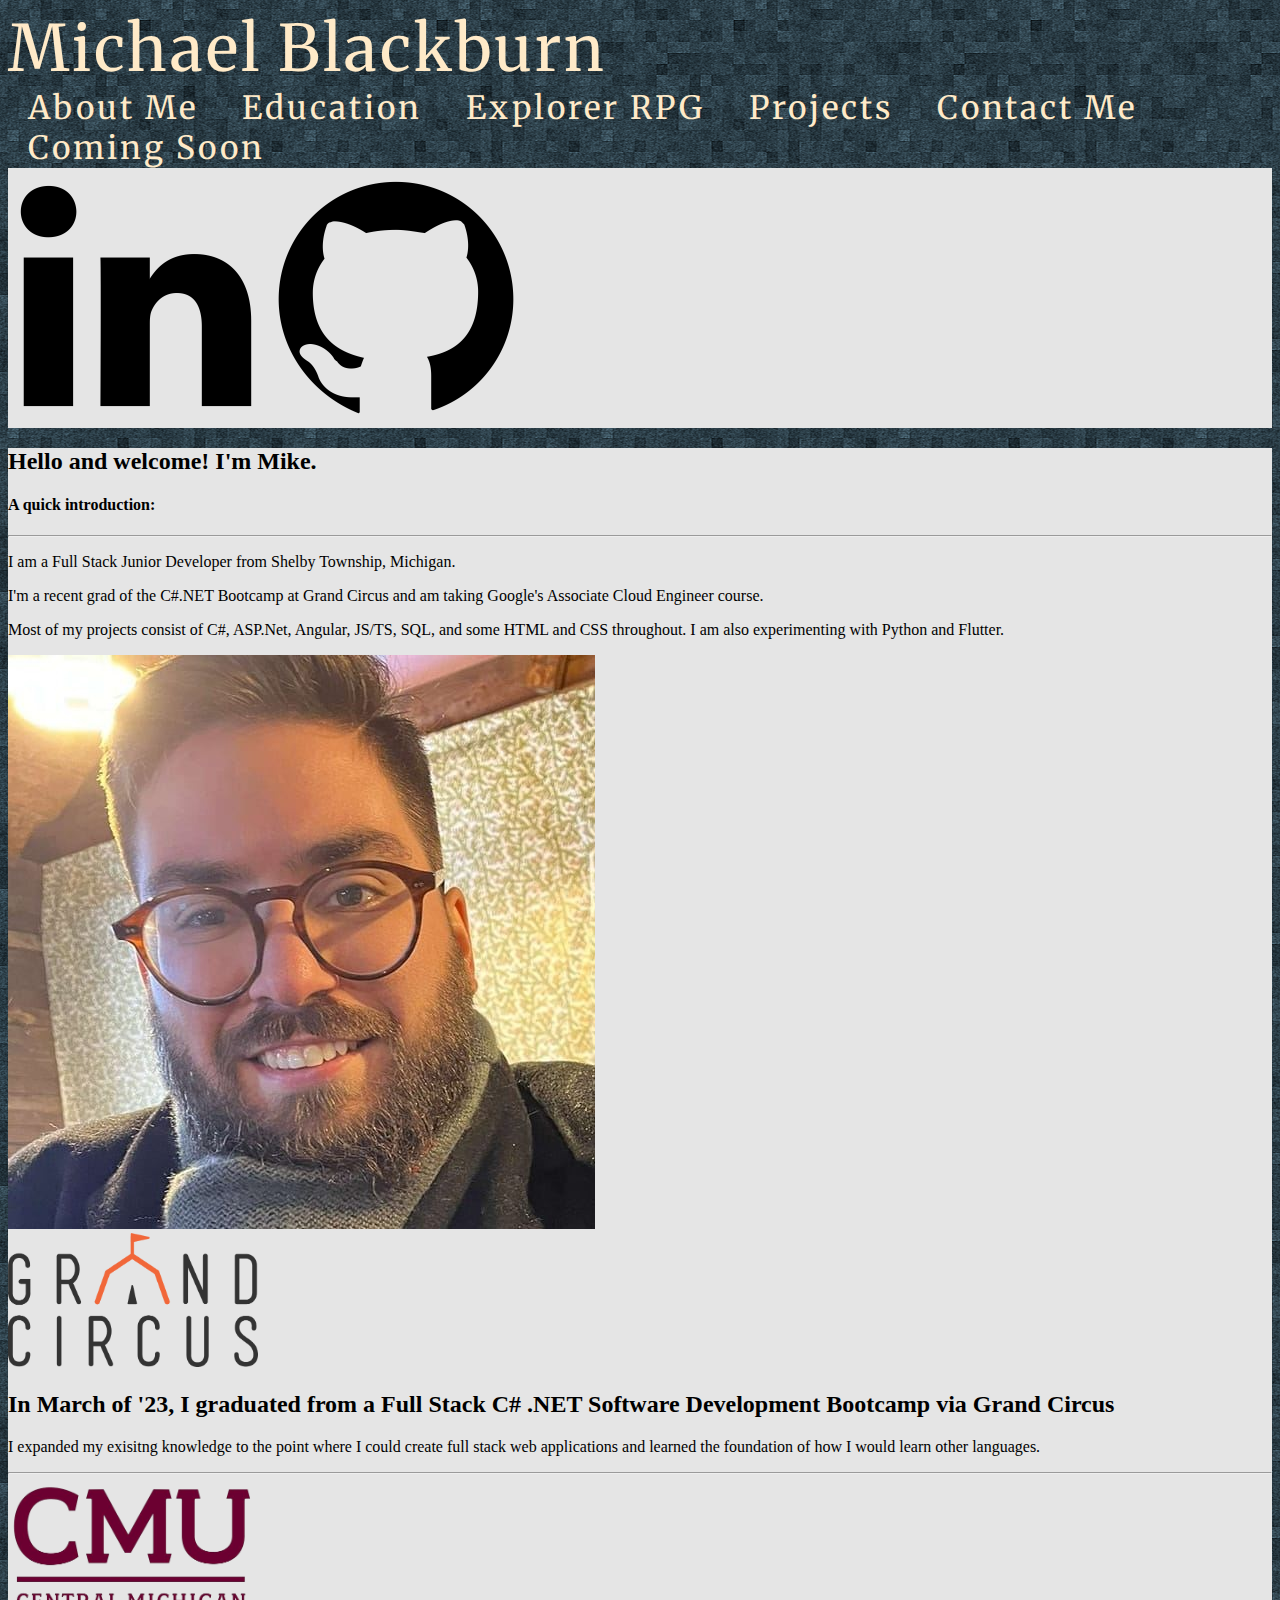
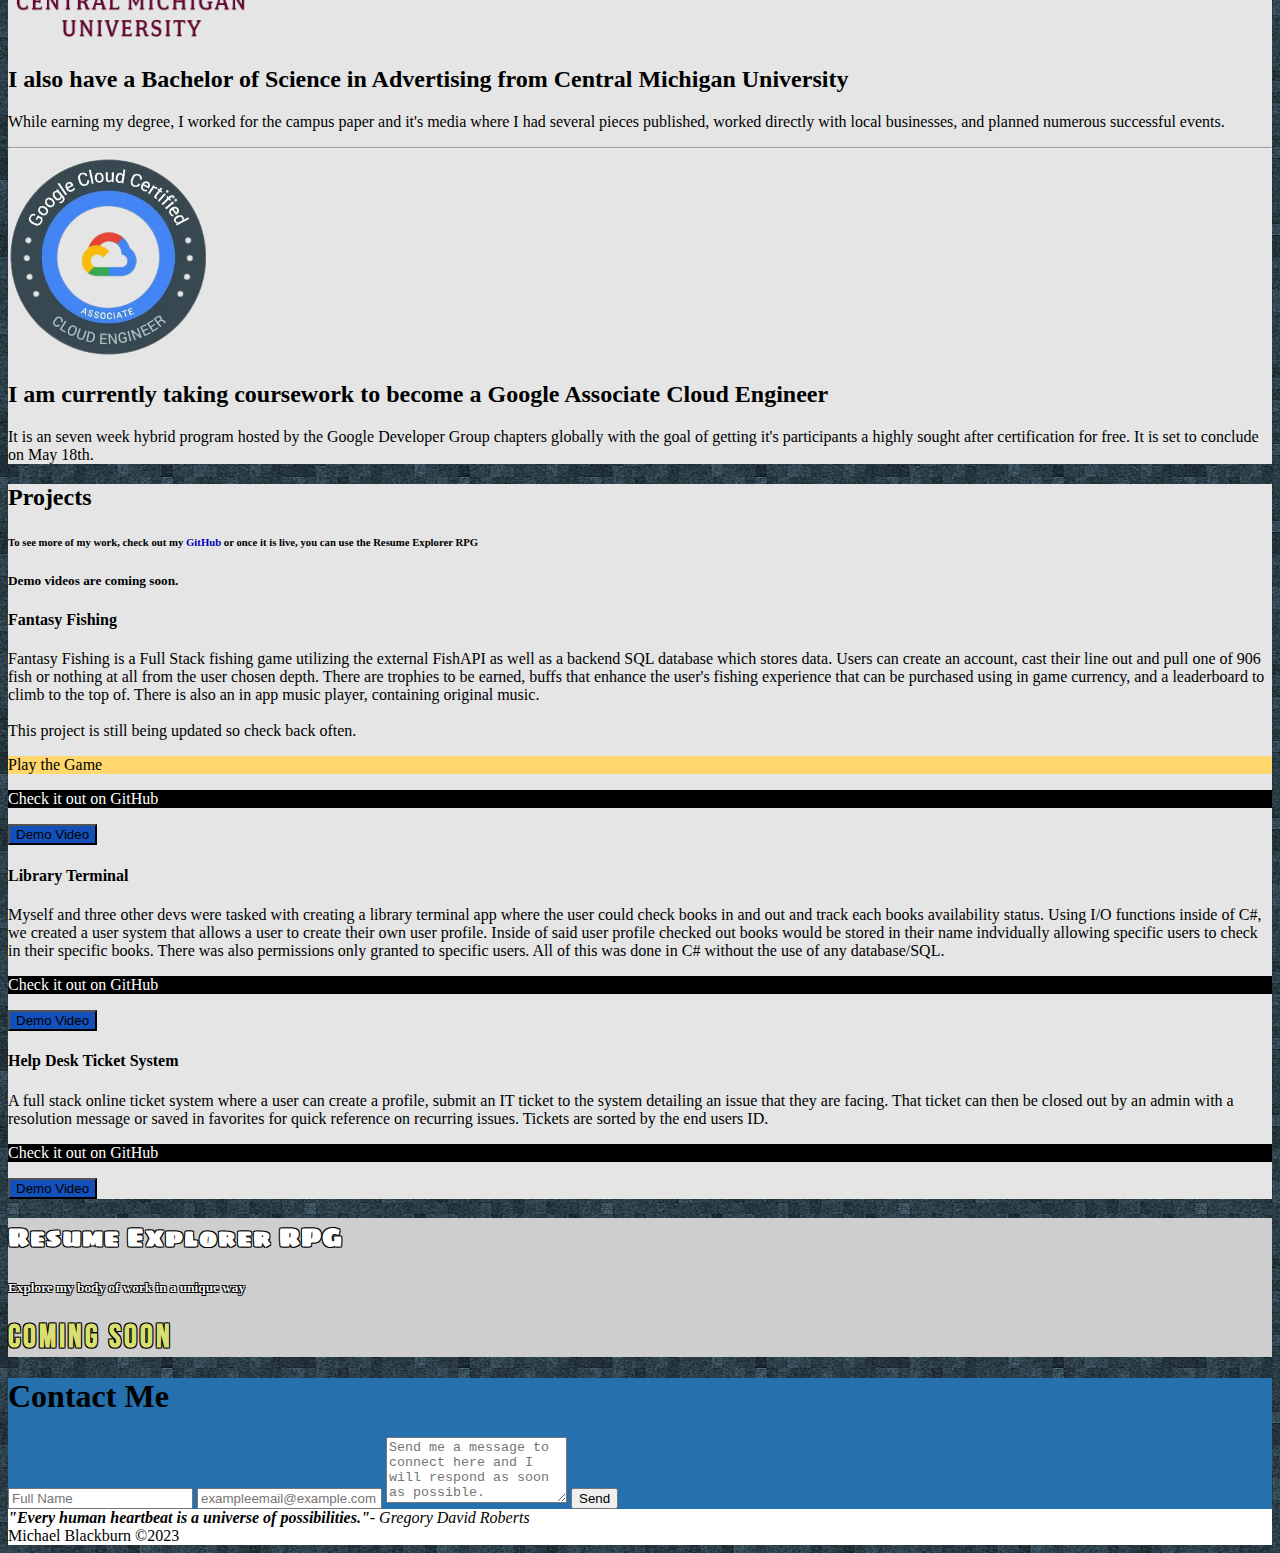
<file: index.html>
<!DOCTYPE html>
<html lang="en">

<head>

    <link rel="icon" type="image/png" href="phone.png" sizes="32x32">
    <meta charset="UTF-8">
    <meta http-equiv="X-UA-Compatible" content="IE=edge">
    <meta name="viewport" content="width=device-width, initial-scale=1.0">
    <title>Michael Blackburn - Junior Dev</title>
    <link href="https://cdn.jsdelivr.net/npm/bootstrap@5.3.0-alpha1/dist/css/bootstrap.min.css" rel="stylesheet"
        integrity="sha384-GLhlTQ8iRABdZLl6O3oVMWSktQOp6b7In1Zl3/Jr59b6EGGoI1aFkw7cmDA6j6gD" crossorigin="anonymous">
    <link rel="preconnect" href="https://fonts.googleapis.com">
    <link rel="preconnect" href="https://fonts.gstatic.com" crossorigin>
    <link href="https://fonts.googleapis.com/css2?family=Merriweather:wght@300&display=swap" rel="stylesheet">
    <link rel="preconnect" href="https://fonts.googleapis.com">
    <link rel="preconnect" href="https://fonts.gstatic.com" crossorigin>
    <link href="https://fonts.googleapis.com/css2?family=Sigmar+One&display=swap" rel="stylesheet">
    <link rel="preconnect" href="https://fonts.googleapis.com">
    <link rel="preconnect" href="https://fonts.gstatic.com" crossorigin>
    <link href="https://fonts.googleapis.com/css2?family=Bebas+Neue&display=swap" rel="stylesheet">
    <link rel="stylesheet" href="./styles.css" />
</head>

<body>
    <!--Header-->
    <div class="container">
        <!--Name Title-->
        <div class="container-fluid">
            <nav class="navbar justify-content-center text-center pb-0">
                <a id="Mike" href="#">Michael Blackburn</a>
            </nav>
        </div>
    </div>

    <!--Section Links-->

    <div class="text-center mt-0 pt-0 pb-md-3 pb-4">
    <a id="sectionLinks" href="#Welcome">About Me</a>
    <a id="sectionLinks" href="#Education">Education</a>
    <a id="sectionLinks" href="#RPG">Explorer RPG</a>
    <a id="sectionLinks" href="#Projects">Projects</a>
    <a id="sectionLinks" href="#Contact">Contact Me</a>
    <br>
    <a id="sectionLinks" href="ComingSoon.html">Coming Soon</a>
    </div>

    <!--Section Links End-->

    <!--Socials-->
        <div class="card col-md-4 col-4 offset-4 offset-md-4 text-center sections">
            <div>
                <a href ="https://www.linkedin.com/in/mikeblackburn4/"><img class="col-md-1 offset-md-1 col-3 Socials" src="assets/LI2.png"/></a>
                <a href ="https://github.com/mikeiavellii/"><img class="col-md-1 col-3 offset-md-1 offset-2 Socials" src="assets/gh2copy.png"/></a>
            </div>
        </div>
    <!--Socials End-->
    <!--Header End-->
    
    <!--Welcome-->
    <div id="Welcome" class="container-fluid card col-10 offset-1 p-3 pb-5 pb-md-1 mt-4 border-5 rounded-5 sections">
        <div class="row">
            <div class="col offset-md-1 col-md-7 p-md-5 p-3 text-center">
                <h2>Hello and welcome! I'm Mike.</h2>
                <h4>A quick introduction:</h4>
                <hr class="border-3">
                <p>I am a Full Stack Junior Developer from Shelby Township, Michigan.</p>
                <p>I'm a recent grad of the C#.NET Bootcamp at Grand Circus and am taking Google's Associate Cloud
                    Engineer course.</p>
                <p>Most of my projects consist of C#, ASP.Net, Angular, JS/TS, SQL, and some HTML and CSS throughout. I
                    am also experimenting with Python and Flutter.</p>
            </div>

            <div class="col col-md-4 col-12 pt-4 pb-md-4">
                <img class="rounded d-block col offset-md-1 col-md-8 offset-1 col-10  rounded-circle"
                    src="assets/me2.jpg" />
            </div>
        </div>
    </div>
    <!--Welcome End-->

    <!--Section Divider - mobile friendly-->
    <div class="pt-3 pb-3"></div>
    <!--Section Divider End - mobile friendly-->

    <!--Education-->
    <div id="Education" class="container-fluid card col-10 offset-1 p-3 pb-2 pb-md-1 border-5 rounded-5 pt-md-5 pt-3 sections">
        <div class="row">
            <div class="col col-md-3 col-12 offset-md-1 pb-md-0 pb-4">
                <img class=" d-block col offset-md-1 col-md-8 col-12 offset-2 imgSize" src="assets/GC.png" />
            </div>
            <div class="col col-md-7 text-center">
                <h2>In March of '23, I graduated from a Full Stack C# .NET Software Development Bootcamp via Grand
                    Circus</h2>
                <p>I expanded my exisitng knowledge to the point where I could create full stack web applications and
                    learned the foundation of how I would learn other languages.</p>
            </div>

            <div class="pt-2 pb-2"></div>
            <hr class="border-3 col-10 offset-1">
            <div class="pt-2 pb-2"></div>
        </div>
        <div class="row">
            <div class="col col-md-3 col-12 offset-md-1 pb-md-0 pb-4">
                <img class=" d-block col offset-md-1 col-md-8 col-12 offset-2 imgSize" src="assets/CMU.png" />
            </div>
            <div class="col col-md-7 pt-md-3 text-center">
                <h2>I also have a Bachelor of Science in Advertising from Central Michigan University</h2>
                <p>While earning my degree, I worked for the campus paper and it's media where I had several pieces
                    published, worked directly with local businesses, and planned numerous successful events.</p>
            </div>

            <div class="pt-2 pb-2"></div>
            <hr class="border-3 col-10 offset-1">
            <div class="pt-2 pb-2"></div>
        </div>
        <div class="row pb-4">
            <div class="col col-md-3 col-12 offset-md-1 pb-md-0 pb-2">
                <img class=" d-block col offset-md-1 col-md-8 col-12 offset-3 offset-md-2 imgSize1"
                    src="assets/CloudEngineer.png" />
            </div>
            <div class="col col-md-7 pt-md-5 text-center">
                <h2>I am currently taking coursework to become a Google Associate Cloud Engineer</h2>
                <p>It is an seven week hybrid program hosted by the Google Developer Group chapters globally with the
                    goal of getting it's participants a highly sought after certification for free. It is set to
                    conclude on May 18th.</p>
            </div>
        </div>
    </div>

    <!--Education End-->

    <!--Section Divider - mobile friendly-->
    <div class="pt-3 pb-3"></div>
    <!--Section Divider End - mobile friendly-->

   
    <!--Projects-->
    <div id="Projects" class="container-fluid card col-10 offset-1 p-3 pb-1 pb-md-1 border-5 rounded-5 sections">
        <div class="row">
            <div class="p-3 pt-md-3 pt-1 text-center">
                <h2>Projects</h2>
                <h6 class="">To see more of my work, check out my <a class="GitHub" href="https://github.com/mikeiavellii">GitHub</a> or once it is live, you can use the Resume Explorer RPG</h6>
                <h5 class="pb-md-2 pb-0 text-danger">Demo videos are coming soon.</h5>
            </div>
        </div>

        <!--Fantasy Fishing-->
        <div class="card rounded-5 col-md-10 offset-md-1 text-center p-3 border-3">
            <h4>Fantasy Fishing</h4>
            <p>Fantasy Fishing is a Full Stack fishing game utilizing the external FishAPI as well as a backend SQL database which stores data. Users can create an account, cast their line out and pull one of 906 fish or nothing at all from the user chosen depth.
                There are trophies to be earned, buffs that enhance the user's fishing experience that can be purchased using in game currency, and a leaderboard to climb to the top of. There is also an in app music player, containing original music. <br>
            
            <br>This project is still being updated so check back often.</p>

            <a href="https://fantasyfishingnew.azurewebsites.net/" disabled aria-disabled="true" class="links"><p class="card rounded-5 col-10 offset-1 text-center border-2 Play">Play the Game</p></a>
            <!-- <a href="#Projects" disabled aria-disabled="true" class="links"><p class="card rounded-5 col-10 offset-1 text-center border-2 Demo">Demo Video</p></a> -->
            
            <a href="https://github.com/mikeiavellii/FantasyFishing" class="links"><p class="card rounded-5 col-10 offset-1 text-center border-2 GH">Check it out on GitHub</p></a>
            <span title="Video coming soon">
            <button type="button" class="btn btn-sm btn-warning rounded-5 col-10 m-0 p-0 text-center border-2 Play text-white" disabled>Demo Video</button></span>
        </div>
        <!--Fantasy Fishing Ends-->

        <div class="pt-2 pb-2"></div>
        <div class="pt-2 pb-2"></div>
        
        <!--Library Terminal-->
        <div class="card rounded-5 col-md-10 offset-md-1 text-center p-3 border-3">
            <h4>Library Terminal</h4>
            <p>Myself and three other devs were tasked with creating a library terminal app where the user could check books in and out and track each books availability status. Using I/O functions inside
                 of C#, we created a user system that allows a user to create their own user profile. Inside of said user profile checked out books would be stored in their name indvidually allowing 
                 specific users to check in their specific books. There was also permissions only granted to specific users. All of this was done in C# without the use of any database/SQL.
            </p>            
            <a href="https://github.com/mikeiavellii/LibraryDB" class="links"><p class="card rounded-5 col-10 offset-1 text-center border-2 GH">Check it out on GitHub</p></a>
            <span title="Video coming soon">
                <button type="button" class="btn btn-sm btn-warning rounded-5 col-10 m-0 p-0 text-center border-2 Play text-white" disabled>Demo Video</button>
            </span>
        </div>
        <!--Library Terminal Ends-->

        <div class="pt-2 pb-2"></div>
        <div class="pt-2 pb-2"></div>

        <!--Help Desk-->
        <div class="card rounded-5 col-md-10 offset-md-1 text-center p-3 pb-2 border-3 ">
            <h4>Help Desk Ticket System</h4>
            <p>A full stack online ticket system where a user can create a profile, submit an IT ticket to the system detailing an issue that they are facing. That ticket can then be closed out by an admin with a resolution message or saved in favorites for quick reference on recurring issues. Tickets are sorted by the end users ID.</p>            
            
            <a href="https://github.com/mikeiavellii/HelpDeskTicket" class="links"><p class="card rounded-5 col-10 offset-1 text-center border-2 GH">Check it out on GitHub</p></a>
            <span title="Video coming soon">
                <button type="button" class="btn btn-sm btn-warning rounded-5 col-10 m-0 p-0 text-center border-2 Play text-white" disabled>Demo Video</button>
            </span>
        </div>
        <!--Help Desk Ends-->
        <div class="pt-2 pb-2"></div>
        <div class="pt-2 pb-2"></div>
    </div>
    <!--Projects End-->

    <!--Section Divider - mobile friendly-->
    <div class="pt-3 pb-3"></div>
    <!--Section Divider End - mobile friendly-->

    <!--RPG Explorer-->
    <div id="RPG"
     class="container-fluid card col-10 offset-1 p-0 pt-0 pb-5 pb-md-5 border-5 rounded-5 card-bg the sections">
     <div class="row">
         <div class="mt-5 pt-3"></div>
         <div class="offset-1 col-10 card border-5 rounded-0 text-center cardd">
             <h2 class="RPG-Title pt-4 pt-md-4">Resume Explorer RPG</h5>
             <h5 class="pt-md-3 pb-md-3 mt-3">Explore my body of work in a unique way</p>
             <h1 class="ComingSoon pb-3 pb-md-4">Coming Soon</h1>
         </div>
     </div>
    </div>
    <!--RPG Explorer End-->

    <!--Section Divider - mobile friendly-->
    <div class="pt-3 pb-3"></div>
    <!--Section Divider End - mobile friendly-->

    <!--Contact-->
    <div id="Contact" class="text-center card col-10 offset-1 p-3 pb-3 pb-md-3 border-5 rounded-5 text-white">
            <h1>Contact Me</h1>
            <form class="container text-center  p-5 pt-3 pb-md-1 pb-0 col-md-8" accept-charset="utf-8" action="https://formspree.io/f/xqkogqnn" method="POST">
                <input class="form-control mb-3 border-light" type="text" name="name" id="fullName" placeholder="Full Name" required>
                <input class="form-control mb-3 border-light" type="text" name="email" id="email" placeholder="exampleemail@example.com" required>
                <textarea class="form-control mb-3 border-light" name="message" id="message" rows="4" placeholder="Send me a message to connect here and I will respond as soon as possible." required></textarea>
                <button class="btn btn-light btn-lg"type="submit">Send</button>
            </form>
    </div>
    <!--Contact End-->

    <!--Footer-->
    <div class="row pt-4">
        <div class="foots text-center">
            <b><i>"Every human heartbeat is a universe of possibilities."</b>- Gregory David Roberts</i> <br>Michael Blackburn ©2023
        </div>
    </div>
    <script src="https://cdn.jsdelivr.net/npm/bootstrap@5.3.0-alpha1/dist/js/bootstrap.bundle.min.js"
        integrity="sha384-w76AqPfDkMBDXo30jS1Sgez6pr3x5MlQ1ZAGC+nuZB+EYdgRZgiwxhTBTkF7CXvN"
        crossorigin="anonymous">
    </script>
    <!--Footer End-->
</body>

</html>
</file>
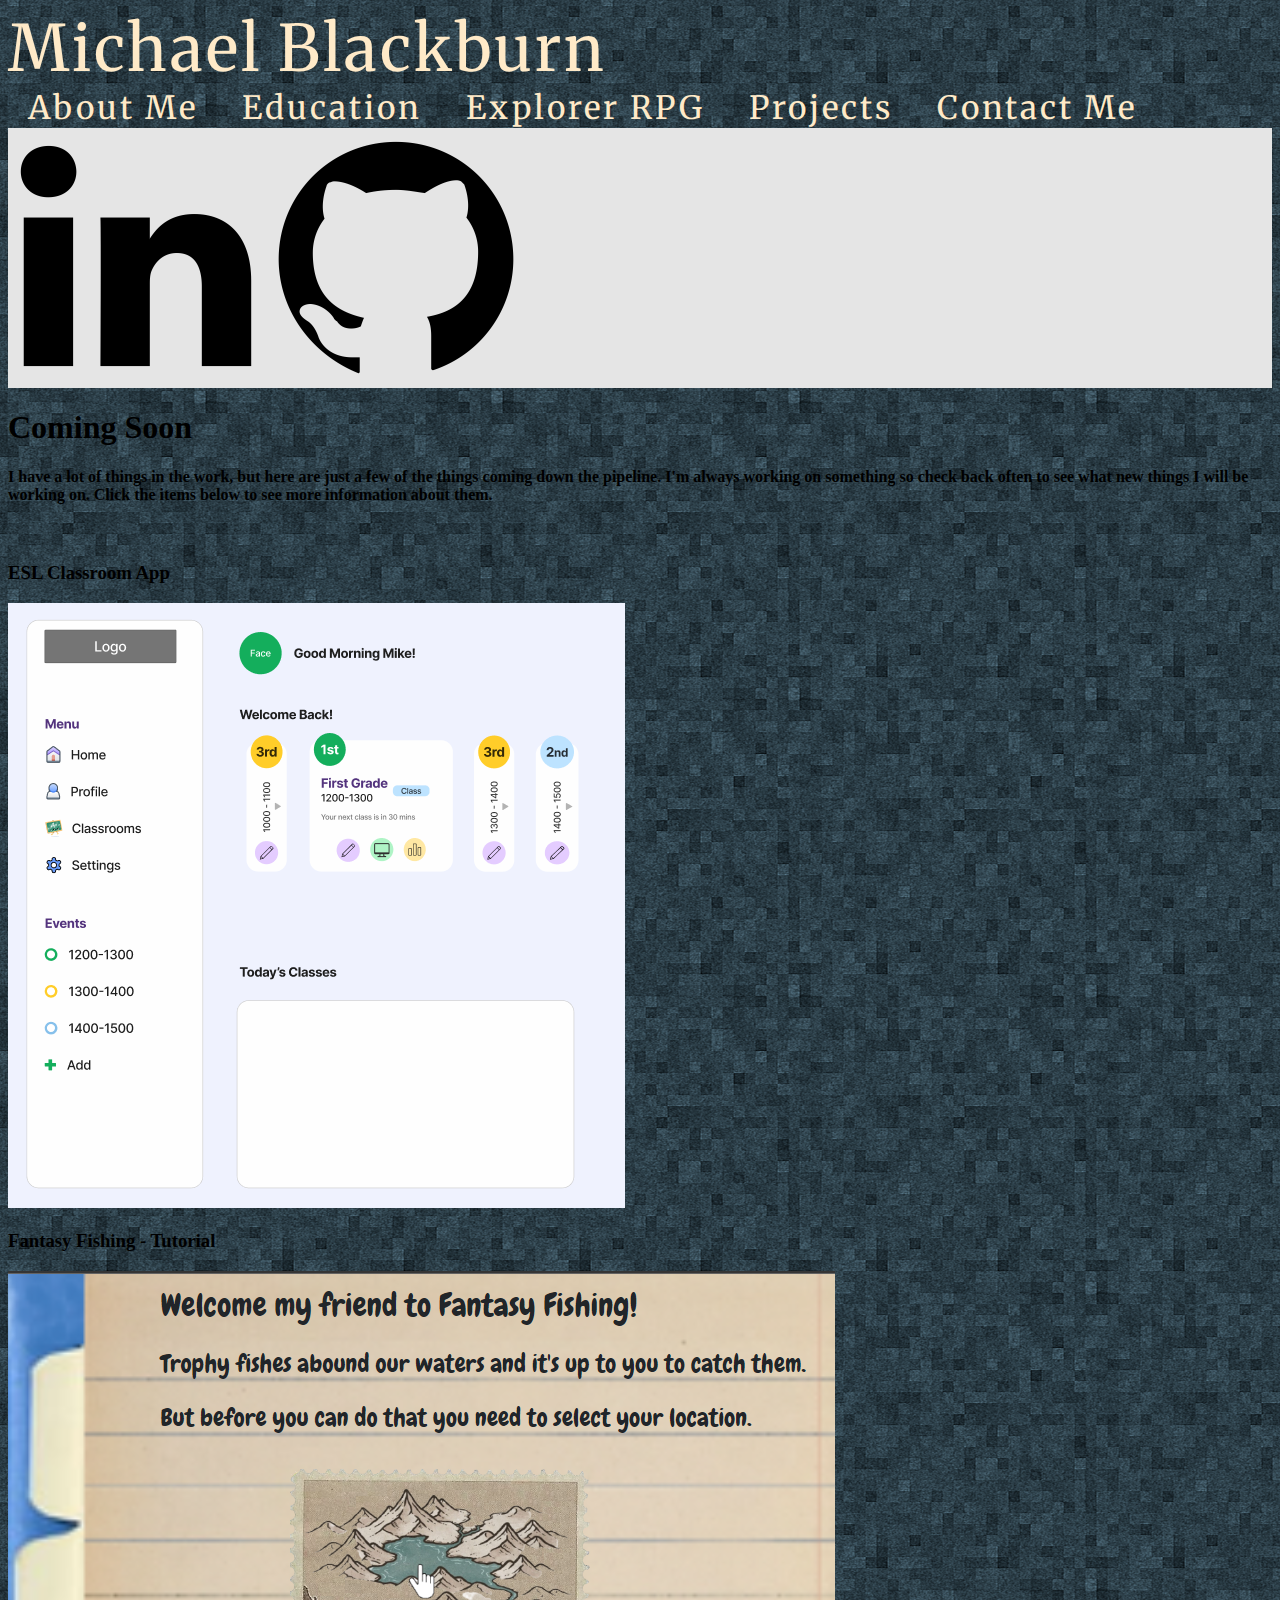
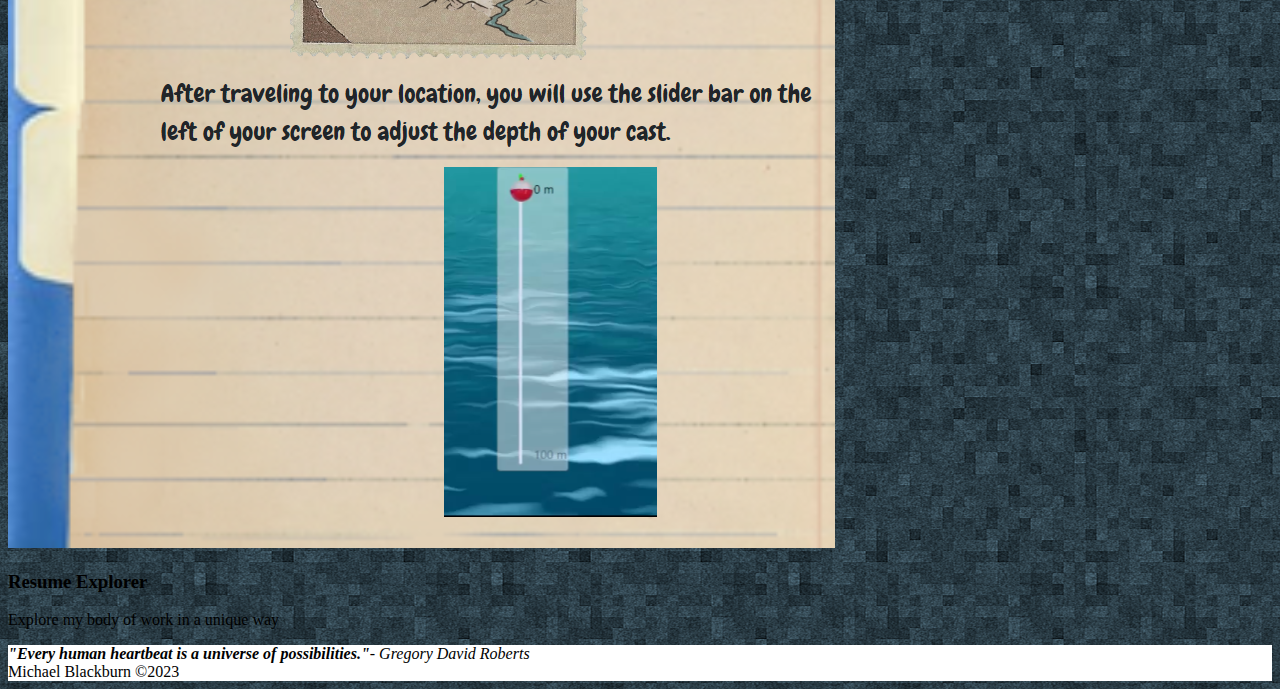
<file: ComingSoon.html>
<!DOCTYPE html>
<html lang="en">
<head>
    <link rel="icon" type="image/png" href="phone.png" sizes="32x32">
    <meta charset="UTF-8">
    <meta http-equiv="X-UA-Compatible" content="IE=edge">
    <meta name="viewport" content="width=device-width, initial-scale=1.0">
    <title>Michael Blackburn - Coming Soon</title>
    <link href="https://cdn.jsdelivr.net/npm/bootstrap@5.3.0-alpha1/dist/css/bootstrap.min.css" rel="stylesheet"
        integrity="sha384-GLhlTQ8iRABdZLl6O3oVMWSktQOp6b7In1Zl3/Jr59b6EGGoI1aFkw7cmDA6j6gD" crossorigin="anonymous">
    <link rel="preconnect" href="https://fonts.googleapis.com">
    <link rel="preconnect" href="https://fonts.gstatic.com" crossorigin>
    <link href="https://fonts.googleapis.com/css2?family=Merriweather:wght@300&display=swap" rel="stylesheet">
    <link rel="preconnect" href="https://fonts.googleapis.com">
    <link rel="preconnect" href="https://fonts.gstatic.com" crossorigin>
    <link href="https://fonts.googleapis.com/css2?family=Sigmar+One&display=swap" rel="stylesheet">
    <link rel="preconnect" href="https://fonts.googleapis.com">
    <link rel="preconnect" href="https://fonts.gstatic.com" crossorigin>
    <link href="https://fonts.googleapis.com/css2?family=Bebas+Neue&display=swap" rel="stylesheet">
    <link rel="stylesheet" href="./styles.css" />

</head>
<body>

    <!--Header-->
    <div class="container">
        <!--Name Title-->
        <div class="container-fluid">
            <nav class="navbar justify-content-center text-center pb-0">
                <a id="Mike" href="#">Michael Blackburn</a>
            </nav>
        </div>
    </div>

    <!--Section Links-->
    <div class="text-center mt-0 pt-0 pb-md-3 pb-4">
    <a id="sectionLinks" href="index.html#Welcome">About Me</a>
    <a id="sectionLinks" href="index.html#Education">Education</a>
    <a id="sectionLinks" href="index.html#RPG">Explorer RPG</a>
    <a id="sectionLinks" href="index.html#Projects">Projects</a>
    <a id="sectionLinks" href="index.html#Contact">Contact Me</a>
    </div>
    <!--Section Links End-->

    <!--Socials-->
    <div id="Socials">
 <div class="card col-md-4 col-4 offset-4 offset-md-4 text-center sections rounded-5">
            <div>
                <a href ="https://www.linkedin.com/in/mikeblackburn4/"><img class="col-md-1 offset-md-1 col-3 Socials" src="assets/LI2.png"/></a>
                <a href ="https://github.com/mikeiavellii/"><img class="col-md-1 col-3 offset-md-1 offset-2 Socials" src="assets/gh2.png"/></a>
            </div>
        </div>
    </div>
    <!--Socials End-->
    <!--Header End-->

    <div id="ComingSoon" class="container-fluid card col-10 offset-1 p-3 pb-5 pb-md-1 mt-4 border-5 rounded-0">
        <h1 class="text-center">Coming Soon</h1>
        <h4>I have a lot of things in the work, but here are just a few of the things coming down the pipeline. I'm always working on something so check back often to see what new things I will be working on. 
            Click the items below to see more information about them.</h4><br>
        
        <div id="ComingSoon" class="row offset-md-1">
            <div id="ESL" class="col col-md-3 col-10 offset-1 card text-bg-secondary p-0 pt-2 border-3">
                <div class="card-title border-0 text-center">
                    <h3>ESL Classroom App</h3>
                </div>
                <img id="ESL-IMG" src="assets/comingsoon.png">
                <div id="ESL-div">A classroom interface I am building for an English teacher in South Korea.<br><br>Once completed, the plan is for the website to allow the teacher to create 
                    a classroom, enroll students in indvidual classrooms, then plan an esl game for it. The instructor will select one of several ESL games from those I've created, the content will be editable. 
                    Students will be able to play the game and their performance will be trackable for the teacher. <br><br>This is a mock-up of the front page I made on figma.</div>
            </div>
                        
            <div id="FF" class="col col-md-3 col-10 offset-1 offset-md-0 card text-bg-secondary p-0 pt-2 border-3">
                <div class="card-title border-0 text-center">
                    <h3>Fantasy Fishing - Tutorial</h3>
                </div>
                <img id="FF-IMG" src="assets/tutorial.png">
                <div id="FF-div">We have plans to add a lot of new content to this game. Some of the purposed ideas are to swap out the API to a more robust one, locations and location specific fish, 
                    a new fishing mode and mechanic, as well as many other things. <br><br>Before any of that, we will be adding a tutorial mode that will look something like this. Feel free to play Fantasy Fishing in the mean time.
                    <br><br>Our team's full stack fishing game is currently live, click the link below to play it.
                    <br><a href="https://fantasyfishingnew.azurewebsites.net/"  class="links"><p class="card rounded-5 col-10 offset-1 text-center border-2 Play">Play the Game</p></a> 
                </div>
            </div>

            <div id="RE" class="col col-md-3 col-10 offset-1 offset-md-0 card text-bg-secondary p-0 pt-2 border-3">
                <div class="card-title border-0 text-center">
                    <h3>Resume Explorer</h3>
                </div>
                <div id="RE-IMG" >
                    <p class="text-center">Explore my body of work in a unique way</p>
                </div>
                <div id="RE-div">
                    Resume explorer as a project that will allow the user to explore my body of work and history in a fun rpg based explorer. <br><br>You are traveler who explores various aspects of my resume using buttons and text
                    Move west to view my projects. From there you can select a specific project by moving in a dirtection. And pick again to interact with it's details. Go west to open the Github repo for it, north to watch a demo in browser, etc.<br><br>At the moment, there's No mock up for this project, but stay tuned.
                </div>
            </div>
    </div>
        <!--Section Divider - mobile friendly-->
        <div class="pt-3 pb-3"></div>
        <!--Section Divider End - mobile friendly-->
    </div>
    <!--Welcome End-->
    
    <!--Section Divider - mobile friendly-->
    <div class="pt-3 pb-3"></div>
    <!--Section Divider End - mobile friendly-->
    
    <!--Footer-->
    <div class="row pt-4">
        <div class="fixed-bottom foots text-center">
            <b><i>"Every human heartbeat is a universe of possibilities."</b>- Gregory David Roberts</i> <br>Michael Blackburn ©2023
        </div>
    </div>
    <script src="https://cdn.jsdelivr.net/npm/bootstrap@5.3.0-alpha1/dist/js/bootstrap.bundle.min.js"
        integrity="sha384-w76AqPfDkMBDXo30jS1Sgez6pr3x5MlQ1ZAGC+nuZB+EYdgRZgiwxhTBTkF7CXvN"
        crossorigin="anonymous">
    </script>
    <script src="index.js"></script>
</body>
</html>
</file>
<file: styles.css>
#Mike {
  font-family: 'Merriweather', serif;
  font-size: 4rem;
  letter-spacing: 3px;
  color: #FFEAC8;
  text-decoration: none;
  cursor: default;
  -webkit-transition: all 1s;
  -moz-transition: all 1s;
  -o-transition: all 1s;
  transition: all 1s;
}

#Mike:hover {
  color: #5485c4;
  font-size: 5rem;
}

#sectionLinks{
  font-family: 'Merriweather', serif;
  font-size: 2rem;
  letter-spacing: 3px;
  color: #FFEAC8;
  margin: 20px;
  -webkit-transition: all 1s;
  -moz-transition: all 1s;
  -o-transition: all 1s;
  transition: all 1s;
  text-decoration: none;
}
#sectionLinks:hover {
  color: #5485c4;
  font-size: 2.5rem;
}

.imgSize {
  max-height: 250px;
  width: 250px;
}

.imgSize1 {
  max-height: 200px;
  width: 200px;
}

.imgSize2 {
  max-height: 400px;
}

/* .background-img {
  background-image: url("/assets/resumeD.png");
  height: 100%;
  background-position: center;
  background-repeat: no-repeat;
  background-size: cover;
} */

.RPG-Title {
  font-family: 'Sigmar One', cursive;
  letter-spacing: 1px;
}

.ComingSoon {
  font-family: 'Bebas Neue', cursive;
  letter-spacing: 3px;
  color: rgb(216, 223, 112)
}

.cardd {
  background-color: rgb(0, 0, 0);
  background-color: rgba(114, 114, 114, 0.2);
  border-color: black;
  color: white;
  text-shadow:
    -1px -1px 0 #000,
    1px -1px 0 #000,
    -1px 1px 0 #000,
    1px 1px 0 #000;
}

.GitHub {
  text-decoration: none;
  color: rgb(0, 0, 192);
}

.GitHub:visited {
  text-decoration: none;
  color: rgb(0, 0, 192);
}

.GitHub:hover {
  color: black;
}

.GitHub:active {
  color: black;
  text-decoration: underline;
}

.links {
  text-decoration: none;
}

.Demo {
  text-decoration: none;
  color: white;
  background-color: rgb(	69, 130, 236);
}

.Demo:disabled {
  background-color: dimgrey;
  color: linen;
  opacity: 1;
}
/* .Demo:Hover {
  text-decoration: none;
  color: white;
  background-color: rgb(78, 119, 196);
} */

.GH {
  text-decoration: none;
  color: white;
  background-color: rgb(0, 0, 0);
}

.GH:Hover {
  text-decoration: none;
  color: white;
  background-color: rgb(80, 80, 80);
}

.Play {
  text-decoration: none;
  color: black;
  border-color: black;
  background-color: rgb(255, 215, 109);
}

.Play:Hover {
  text-decoration: none;
  color: black;
  background-color: rgb(255, 226, 148);
}
.Play:disabled {
  text-decoration: none;
  border-color: black;
  background-color: rgb(	19, 80, 185);
}

#Contact{
  background-color: #2570ad;
}

/* .Socials{
  height: 10%;
  width: auto;
}
.Socials:hover{
  height: 15%;
  width: auto;
  -webkit-transition: all 1s;
  -moz-transition: all 1s;
  -o-transition: all 1s;
  transition: all 1s;
} */

body{
  background-image: url("assets/texturedsquaresCopy.png");
  background-position: center;
  background-repeat: repeat;
}
.sections{
  background-color: #E5E5E5;
}

.foots{
  background-color: rgb(255, 255, 255);
}


#ESL:Hover{
  cursor: pointer;
  background-color: #4CAF50; /* Green */
  border: none;
  color: white;
  padding: 15px 32px;
  text-align: center;
  text-decoration: none;
  display: inline-block;
  font-size: 16px;
}
</file>
